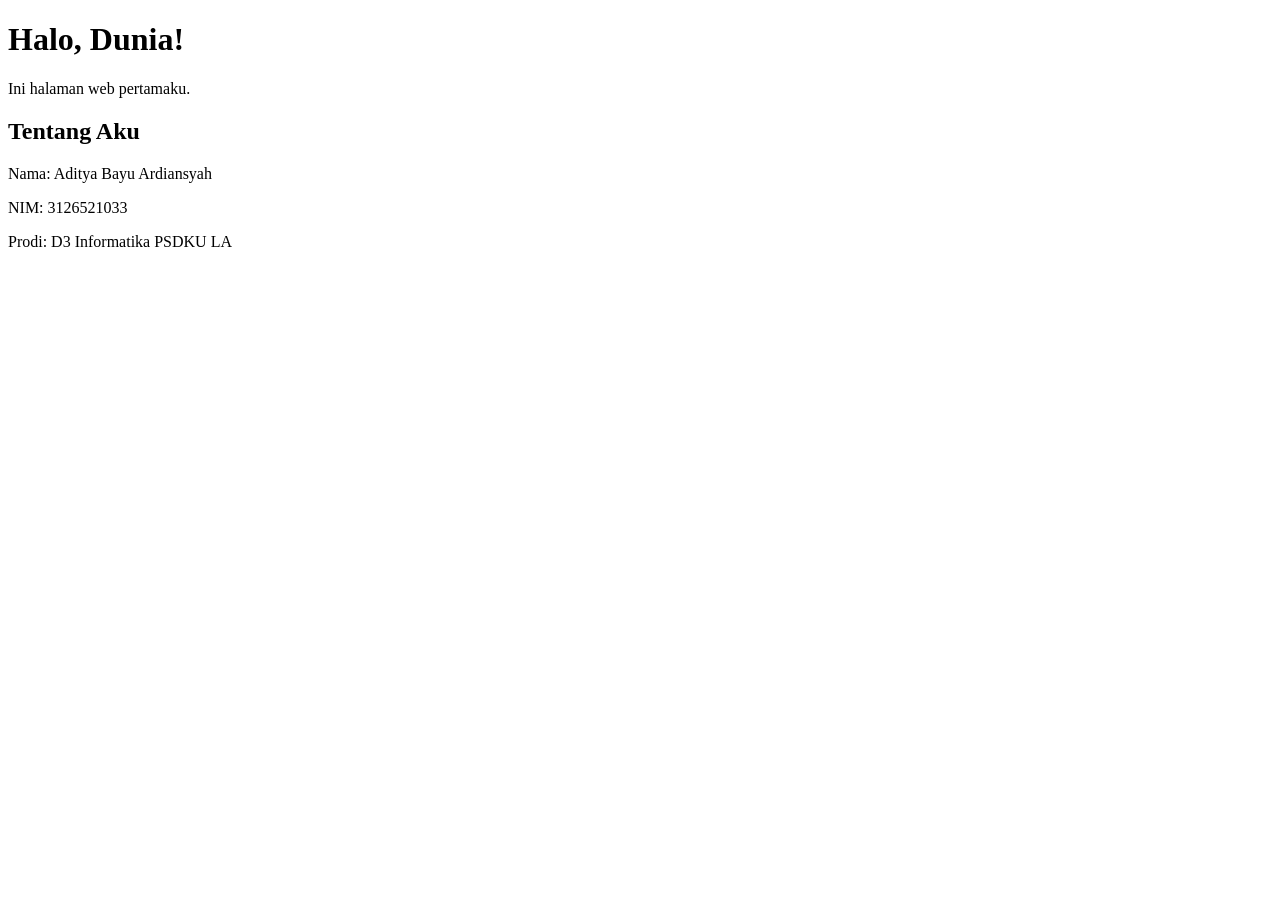
<file: index.html>
<!DOCTYPE html>
<html lang="en">
<head>
    <meta charset="UTF-8">
    <meta name="viewport" content="width=device-width, initial-scale=1.0">
    <title>Document</title>
</head>
<body>
    <h1>Halo, Dunia!</h1>
<p>Ini halaman web pertamaku.</p>
<h2>Tentang Aku</h2>
<p>Nama: Aditya Bayu Ardiansyah</p>
<p>NIM: 3126521033</p>
<p>Prodi: D3 Informatika PSDKU LA</p>
</body>
</html>
</file>
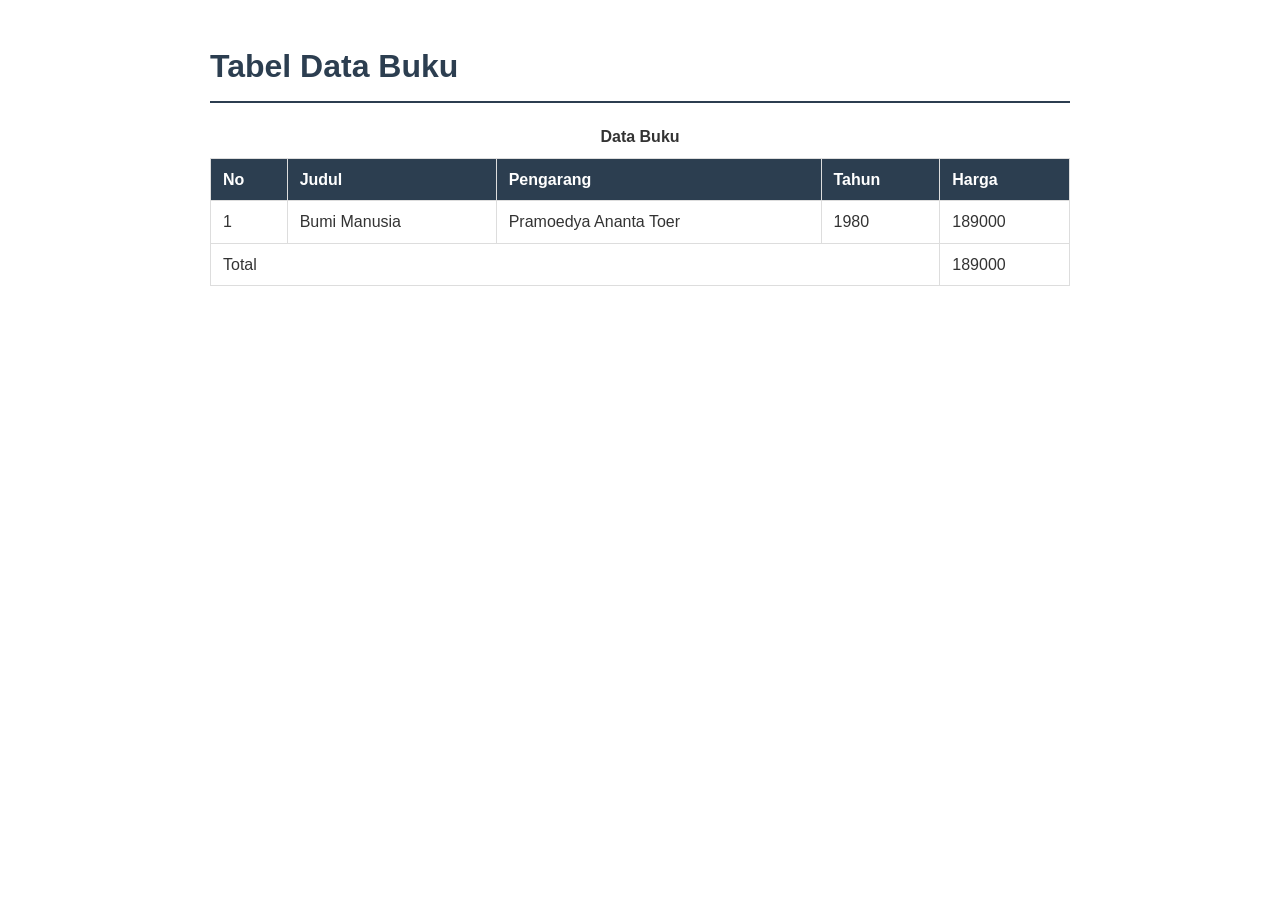
<file: buku.html>
<!DOCTYPE html>
<html lang="id">
    <head>
        <meta charset="UTF-8">
        <meta name="viewport" content="width=device-width, initial-scale=1.0">
        <title>Tabel Data Mahasiswa</title>
        <link rel="stylesheet" href="style0.css">
    </head>

    <body>
        <header>
            <h1>Tabel Data Buku</h1>
        </header>

        <main>
            <table>
                <caption>Data Buku</caption>
                <thead>
                <tr>
                    <th scope="col">No</th>
                    <th scope="col">Judul</th>
                    <th scope="col">Pengarang</th>
                    <th scope="col">Tahun</th>
                    <th scope="col">Harga</th>
                </tr>
                </thead>
                <tbody>
                    <tr>
                        <td>1</td>
                        <td>Bumi Manusia</td>
                        <td>Pramoedya Ananta Toer</td>
                        <td>1980</td>
                        <td>189000</td>
                    </tr>      
                </tbody>
            <tfoot>
                <tr>
                    <td colspan="4">Total</td>
                    <td>189000</td>
                </tr>
            </table>
        </main>

    </body>
</html>
</file>
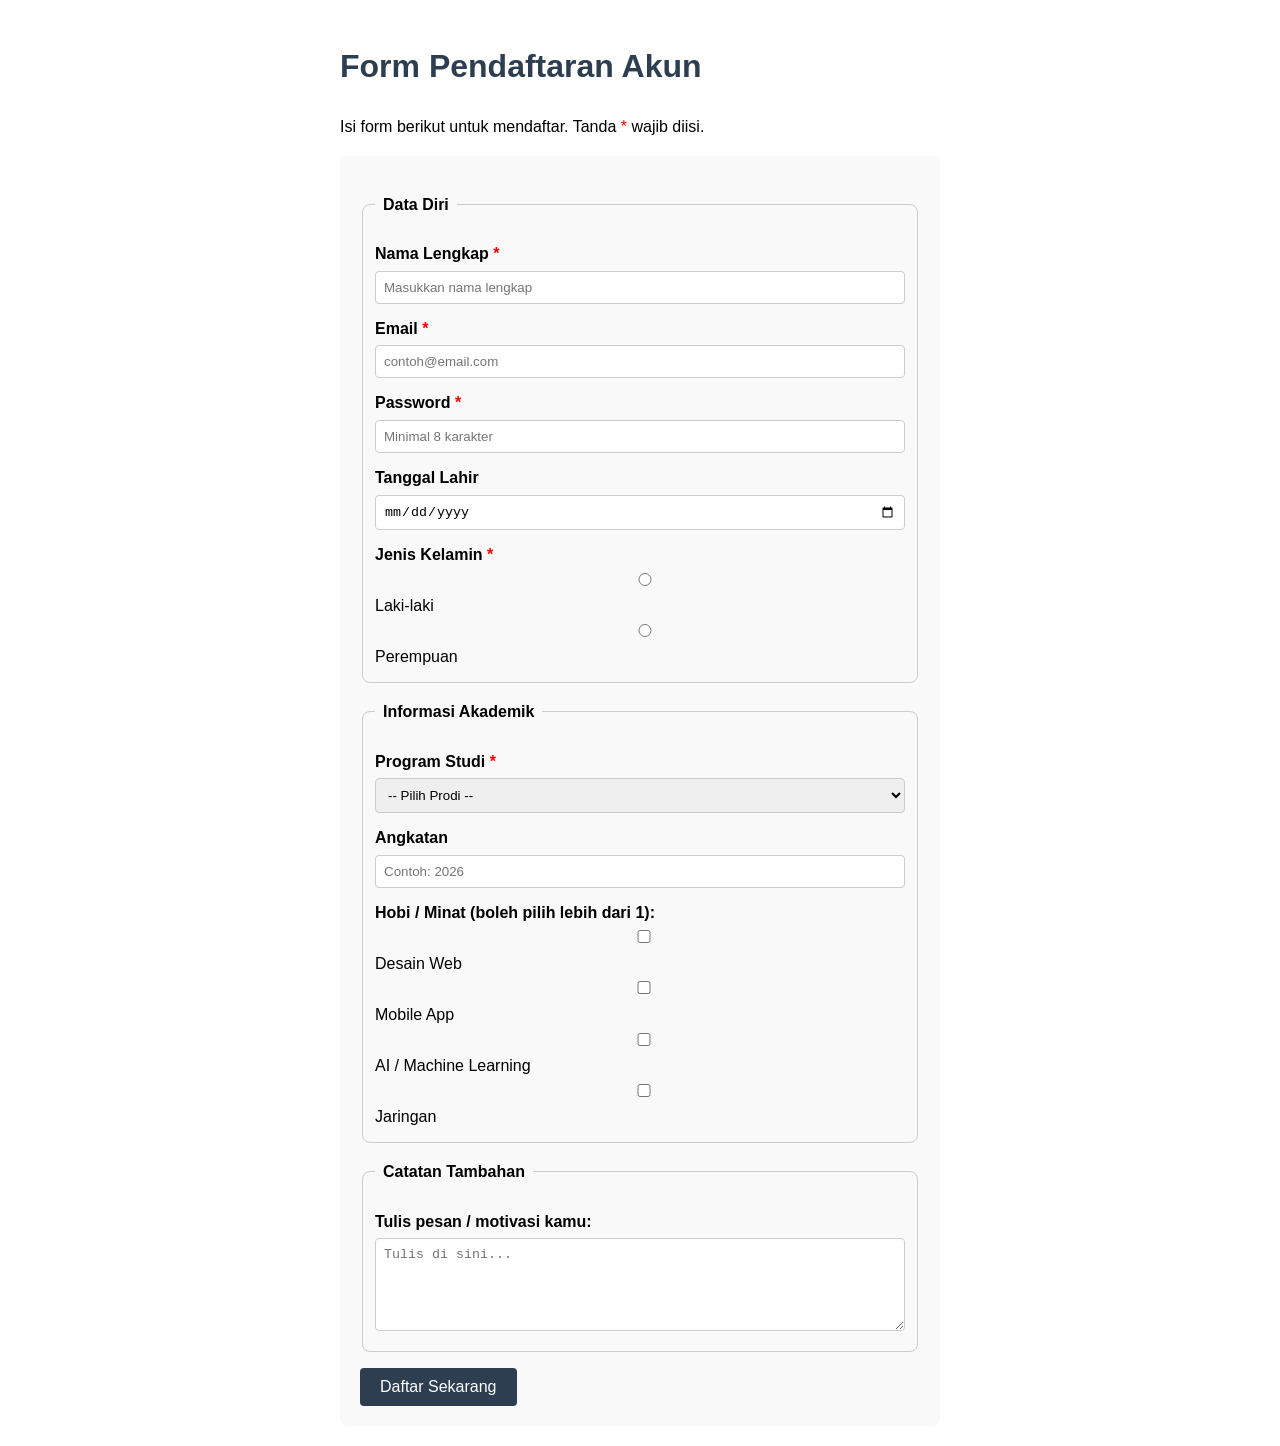
<file: form.html>
<!DOCTYPE html>
<html lang="id">
<head>
    <meta charset="UTF-8">
    <meta name="viewport" content="width=device-width, initial-scale=1.0">
    <title>Form Pendaftaran — Latihan HTML Lanjutan</title>
    <style>
        body {
            font-family: Arial, sans-serif;
            max-width: 600px;
            margin: 0 auto;
            padding: 20px;
            line-height: 1.6;
        }
        h1 { color: #2c3e50; }
        form { background: #f9f9f9; padding: 20px; border-radius: 8px; }
        label { display: block; margin-top: 12px; font-weight: bold; }
        input, select, textarea {
            width: 100%; padding: 8px; margin-top: 4px;
            border: 1px solid #ccc; border-radius: 4px;
            box-sizing: border-box;
        }
        fieldset {
            border: 1px solid #ccc; border-radius: 8px;
            padding: 12px; margin-top: 16px;
        }
        legend { font-weight: bold; padding: 0 8px; }
        .radio-group label, .checkbox-group label {
            display: inline; font-weight: normal;
        }
        button {
            margin-top: 16px; padding: 10px 20px;
            background: #2c3e50; color: white;
            border: none; border-radius: 4px;
            font-size: 16px; cursor: pointer;
        }
        button:hover { background: #34495e; }
    </style>
</head>
<body>

    <h1>Form Pendaftaran Akun</h1>
    <p>Isi form berikut untuk mendaftar. Tanda <span style="color:red;">*</span> wajib diisi.</p>

    <form action="#" method="post">

        <!-- FIELDSET 1: Data Diri -->
        <fieldset>
            <legend>Data Diri</legend>

            <label for="nama">Nama Lengkap <span style="color:red;">*</span></label>
            <input type="text" id="nama" name="nama"
                   placeholder="Masukkan nama lengkap"
                   required>

            <label for="email">Email <span style="color:red;">*</span></label>
            <input type="email" id="email" name="email"
                   placeholder="contoh@email.com"
                   required>

            <label for="password">Password <span style="color:red;">*</span></label>
            <input type="password" id="password" name="password"
                   placeholder="Minimal 8 karakter"
                   minlength="8" required>

            <label for="tanggal">Tanggal Lahir</label>
            <input type="date" id="tanggal" name="tanggal">

            <label for="jk">Jenis Kelamin <span style="color:red;">*</span></label>
            <div class="radio-group">
                <input type="radio" id="laki" name="jk" value="laki-laki" required>
                <label for="laki">Laki-laki</label>

                <input type="radio" id="perempuan" name="jk" value="perempuan">
                <label for="perempuan">Perempuan</label>
            </div>
        </fieldset>

        <!-- FIELDSET 2: Informasi Akademik -->
        <fieldset>
            <legend>Informasi Akademik</legend>

            <label for="prodi">Program Studi <span style="color:red;">*</span></label>
            <select id="prodi" name="prodi" required>
                <option value="">-- Pilih Prodi --</option>
                <option value="d3-informatika">D3 Informatika</option>
                <option value="d3-multimedia">D3 Multimedia</option>
                <option value="d3-akuntansi">D3 Akuntansi</option>
                <option value="d3-administrasi">D3 Administrasi Bisnis</option>
            </select>

            <label for="angkatan">Angkatan</label>
            <input type="number" id="angkatan" name="angkatan"
                   min="2020" max="2030" placeholder="Contoh: 2026">

            <label>Hobi / Minat (boleh pilih lebih dari 1):</label>
            <div class="checkbox-group">
                <input type="checkbox" id="hobi-web" name="hobi" value="web-design">
                <label for="hobi-web">Desain Web</label><br>

                <input type="checkbox" id="hobi-mobile" name="hobi" value="mobile-app">
                <label for="hobi-mobile">Mobile App</label><br>

                <input type="checkbox" id="hobi-ai" name="hobi" value="ai">
                <label for="hobi-ai">AI / Machine Learning</label><br>

                <input type="checkbox" id="hobi-network" name="hobi" value="networking">
                <label for="hobi-network">Jaringan</label>
            </div>
        </fieldset>

        <!-- FIELDSET 3: Pesan -->
        <fieldset>
            <legend>Catatan Tambahan</legend>

            <label for="pesan">Tulis pesan / motivasi kamu:</label>
            <textarea id="pesan" name="pesan" rows="5"
                      placeholder="Tulis di sini..."></textarea>
        </fieldset>

        <!-- Tombol Submit -->
        <button type="submit">Daftar Sekarang</button>

    </form>

</body>
</html>
</file>
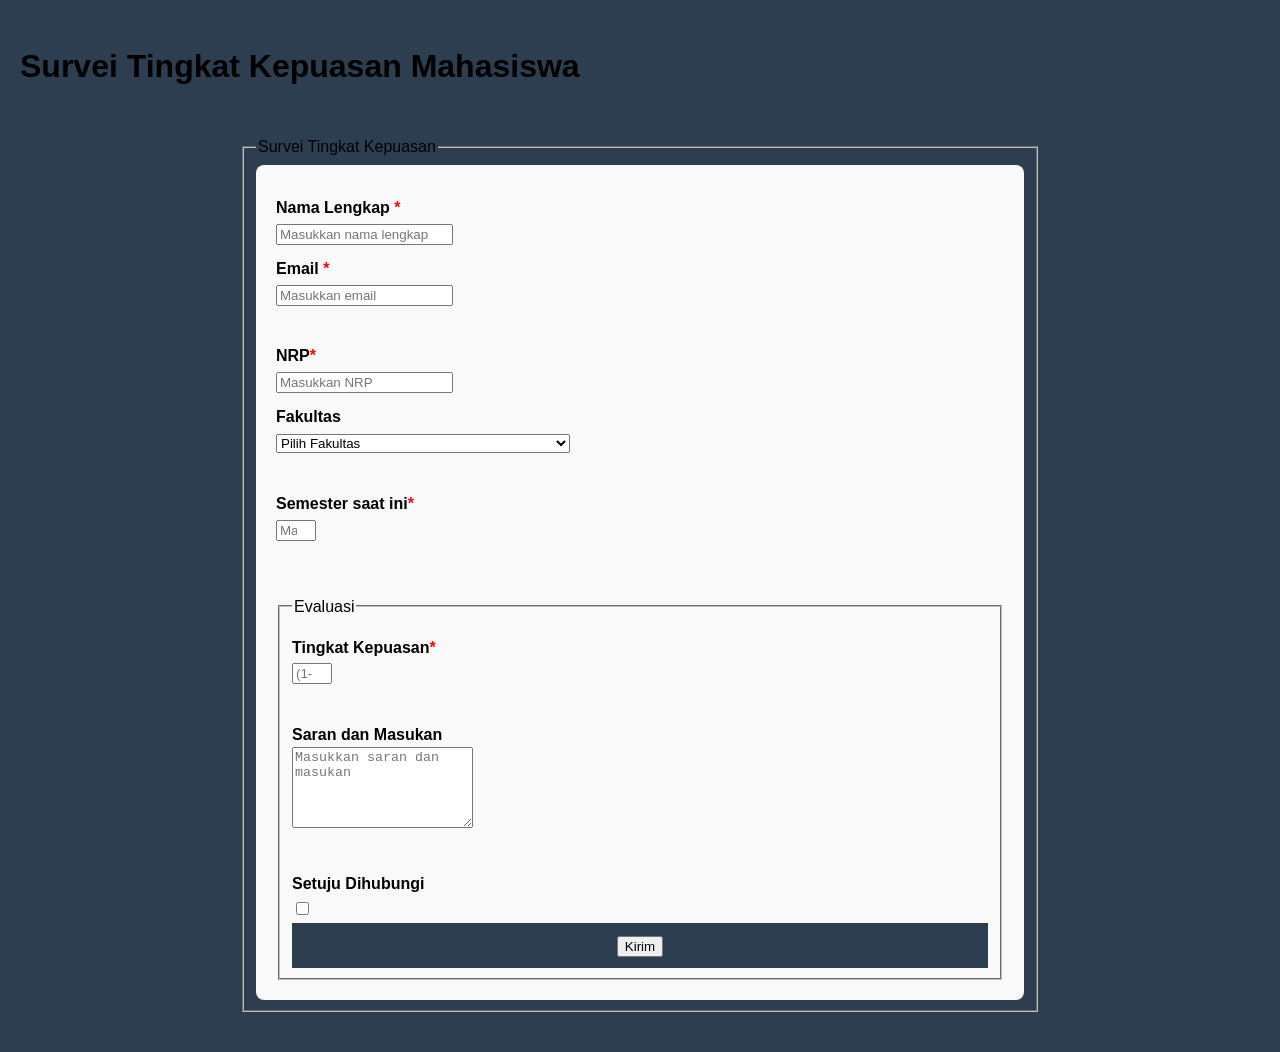
<file: survei.html>
<!DOCTYPE html>
<html lang="id">
<head>
    <meta charset="UTF-8">
    <meta name="viewport" content="width=device-width, initial-scale=1.0">
    <title>Survei Tingkat Kepuasan Mahasiswa</title>
    <link rel="stylesheet" href="style.css">

    <body>
        <header>
        <h1>Survei Tingkat Kepuasan Mahasiswa</h1>

        <main>
       
        <fieldset>
        <legend>Survei Tingkat Kepuasan</legend>
        <form action="#" method="post">
            <label for="nama">Nama Lengkap <span style="color:red;">*</span></label>
            <input type="text" id="nama" name="nama" placeholder="Masukkan nama lengkap" required>

            <label for="email">Email <span style="color:red;">*</span></label>
            <input type="email" id="email" name="email" placeholder="Masukkan email" required>

            <br><br>    

            <label for="nrp">NRP<span style="color:red;">*</span></label>
            <input type="text" id="nrp" name="nrp" placeholder="Masukkan NRP" required>

            <label for="fakultas">Fakultas</label>
            <select id="fakultas" name="fakultas">
                <option value="">Pilih Fakultas</option>
                <option value="dtik">Departemen Teknik Informatika dan Komputer</option>
                <option value="dtmk">Departemen Teknologi Multimedia Kreatif</option>
                <option value="dtme">Departemen Teknik Mekanika dan Energi</option>
                <option value="dte">Departemen Teknik Elektro</option>
            </select>

                <br><br>
            <label for="semester">Semester saat ini<span style="color:red;">*</span></label>
            <input type="number" id="semester" name="semester" placeholder="Masukkan Semester" min="1" max="8">
                <br><br><br>
        <fieldset>
        <legend>Evaluasi</legend>
            <label for="kepuasan">Tingkat Kepuasan<span style="color:red;">*</span></label>
            <input type="number" id="kepuasan" name="kepuasan" placeholder="(1-5)" min="1" max="5" required>
            <br><br>
            <label for="saran">Saran dan Masukan</label>
            <textarea id="saran" name="saran" placeholder="Masukkan saran dan masukan" rows="5"></textarea>
            <br><br>
            <label for="kontak">Setuju Dihubungi</label>
            <input type="checkbox" id="kontak" name="kontak">

            <footer>
                <button type="submit">Kirim</button>
            </footer>
        </form>
    </body>
</html>

        
       </fieldset>
        
    </body>
</html>
</file>
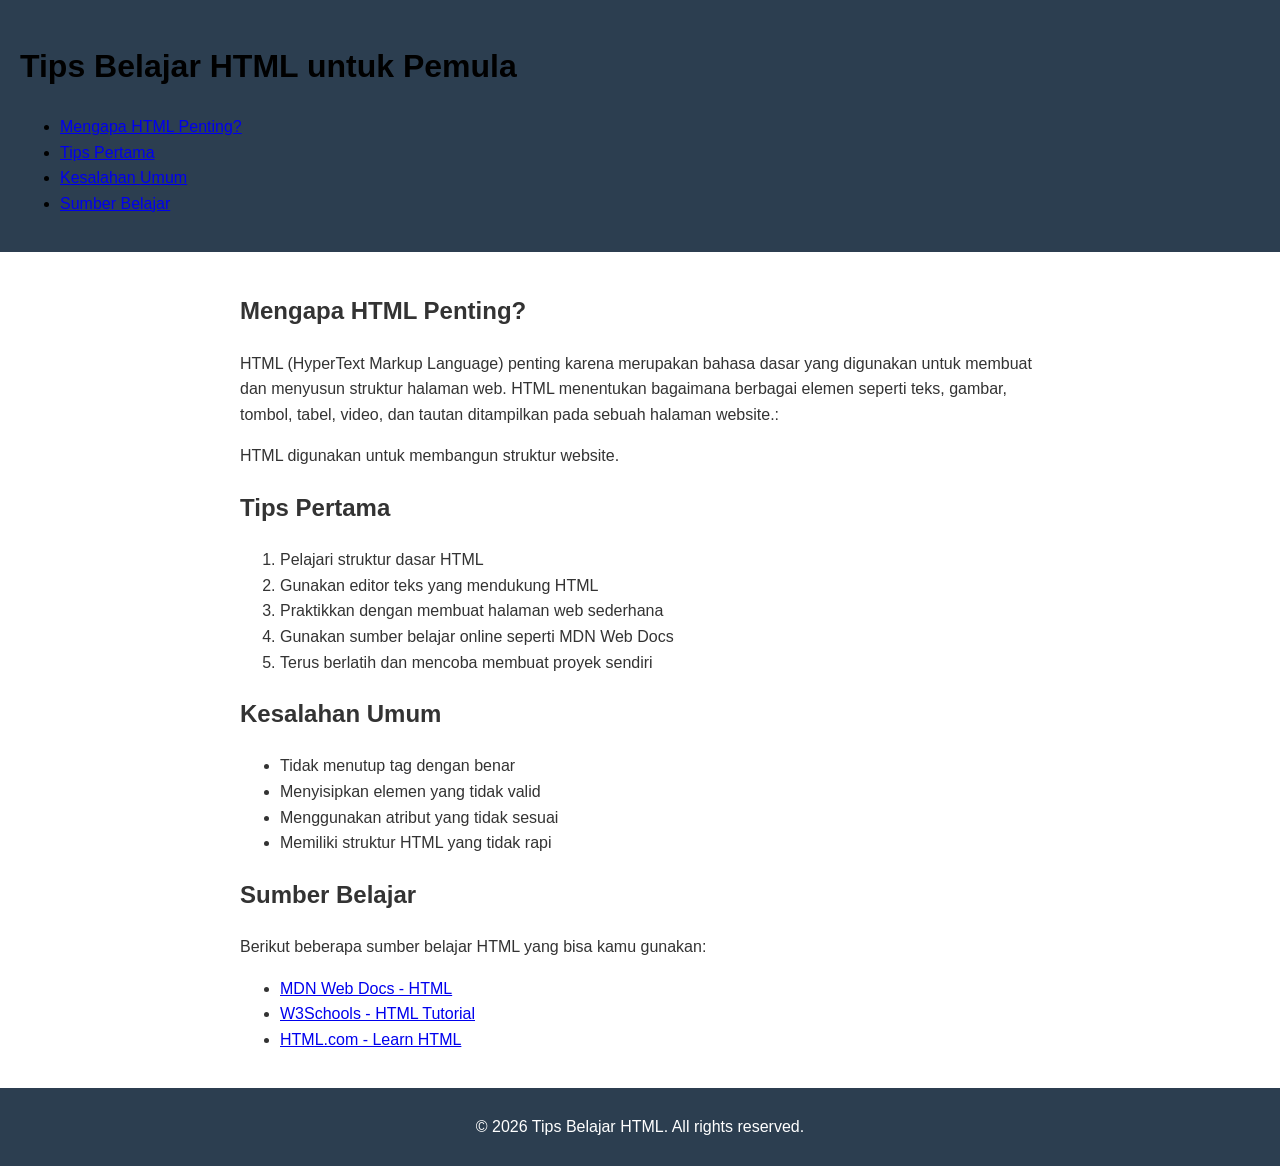
<file: tips.html>
<!DOCTYPE html>
<html lang="id">
<head>
    <meta charset="UTF-8">
    <meta name="viewport" content="width=device-width, initial-scale=1.0">
    <title>Tips Belajar HTML untuk Pemula</title>
    <link rel="stylesheet" href="style.css">
</head>
<body>

    <header>
        <h1>Tips Belajar HTML untuk Pemula</h1>
        <nav>
            <ul>
                <li><a href="#mengapa-html-penting">Mengapa HTML Penting?</a></li>
                <li><a href="#tips-pertama">Tips Pertama</a></li>
                <li><a href="#kesalahan-umum">Kesalahan Umum</a></li>
                <li><a href="#sumber-belajar">Sumber Belajar</a></li>
            </ul>
        </nav>
    </header>
    <main>
        <section id="mengapa-html-penting">
            <h2>Mengapa HTML Penting?</h2>
            <p>HTML (HyperText Markup Language) penting karena merupakan bahasa dasar yang digunakan untuk membuat dan menyusun struktur halaman web. HTML menentukan bagaimana berbagai elemen seperti teks, gambar, tombol, tabel, video, dan tautan ditampilkan pada sebuah halaman website.:</p>
            <p>HTML digunakan untuk membangun struktur website.</p>  
        </section>

        <section id="tips-pertama">
            <h2>Tips Pertama</h2>
            <ol> 
                <li>Pelajari struktur dasar HTML</li>
                <li>Gunakan editor teks yang mendukung HTML</li>
                <li>Praktikkan dengan membuat halaman web sederhana</li>
                <li>Gunakan sumber belajar online seperti MDN Web Docs</li>
                <li>Terus berlatih dan mencoba membuat proyek sendiri</li>
            </ol>
        </section>

        <section id="kesalahan-umum">
    <h2>Kesalahan Umum</h2>
    <ul>
        <li>Tidak menutup tag dengan benar</li>
        <li>Menyisipkan elemen yang tidak valid</li>
        <li>Menggunakan atribut yang tidak sesuai</li>
        <li>Memiliki struktur HTML yang tidak rapi</li>
    </ul>
    
  </section>

        <section id="sumber-belajar">
            <h2>Sumber Belajar</h2>
            <p>Berikut beberapa sumber belajar HTML yang bisa kamu gunakan:</p>
            <ul>
                <li><a href="https://developer.mozilla.org/en-US/docs/Web/HTML" target="_blank">MDN Web Docs - HTML</a></li>
                <li><a href="https://www.w3schools.com/html/" target="_blank">W3Schools - HTML Tutorial</a></li>
                <li><a href="https://html.com/" target="_blank">HTML.com - Learn HTML</a></li>
            </ul>
        </section>
    </main>

    <footer>
        <p>&copy; 2026 Tips Belajar HTML. All rights reserved.</p>
    </footer>
</file>
<file: style0.css>
* { box-sizing: border-box; }
        body { font-family: Arial, sans-serif; max-width: 900px; margin: 0 auto; padding: 20px; line-height: 1.6; color: #333; }
        h1 { color: #2c3e50; border-bottom: 2px solid #2c3e50; padding-bottom: 8px; }
        h2 { color: #34495e; margin-top: 40px; }
        nav { background: #2c3e50; padding: 12px; border-radius: 8px; margin-bottom: 20px; }
        nav a { color: white; text-decoration: none; margin: 0 12px; }
        nav a:hover { text-decoration: underline; }
        table { width: 100%; border-collapse: collapse; margin: 16px 0; }
        th, td { border: 1px solid #ddd; padding: 8px 12px; text-align: left; }
        thead { background: #2c3e50; color: white; }
        caption { font-weight: bold; margin-bottom: 8px; }
        form { background: #f9f9f9; padding: 20px; border-radius: 8px; }
        label { display: block; margin-top: 10px; font-weight: bold; }
        input, select, textarea { width: 100%; padding: 8px; margin-top: 4px; border: 1px solid #ccc; border-radius: 4px; }
        button { margin-top: 14px; padding: 10px 24px; background: #2c3e50; color: white; border: none; border-radius: 4px; cursor: pointer; font-size: 16px; }
        button:hover { background: #34495e; }
        figure { margin: 20px 0; text-align: center; }
        figcaption { font-style: italic; margin-top: 6px; color: #666; }
        footer { background: #2c3e50; color: white; text-align: center; padding: 12px; border-radius: 8px; margin-top: 40px; }
</file>
<file: style.css>
/* Reset dasar */
body {
    font-family: Arial, sans-serif;
    margin: 0;
    padding: 0;
    line-height: 1.6;
    color: #333;
}

/* Header */
header {
    background-color: #2c3e50;
    color: black;
    padding: 20px;
    text-align: left;
}


/* Main content */
main {
    max-width: 800px;
    margin: 0 auto;
    padding: 20px;
}

 form { background: #f9f9f9; padding: 20px; border-radius: 8px; }
        label { display: block; margin-top: 10px; font-weight: bold; }

/* Footer */
footer {
    background-color: #2c3e50;
    color: white;
    text-align: center;
    padding: 10px;
}
</file>
